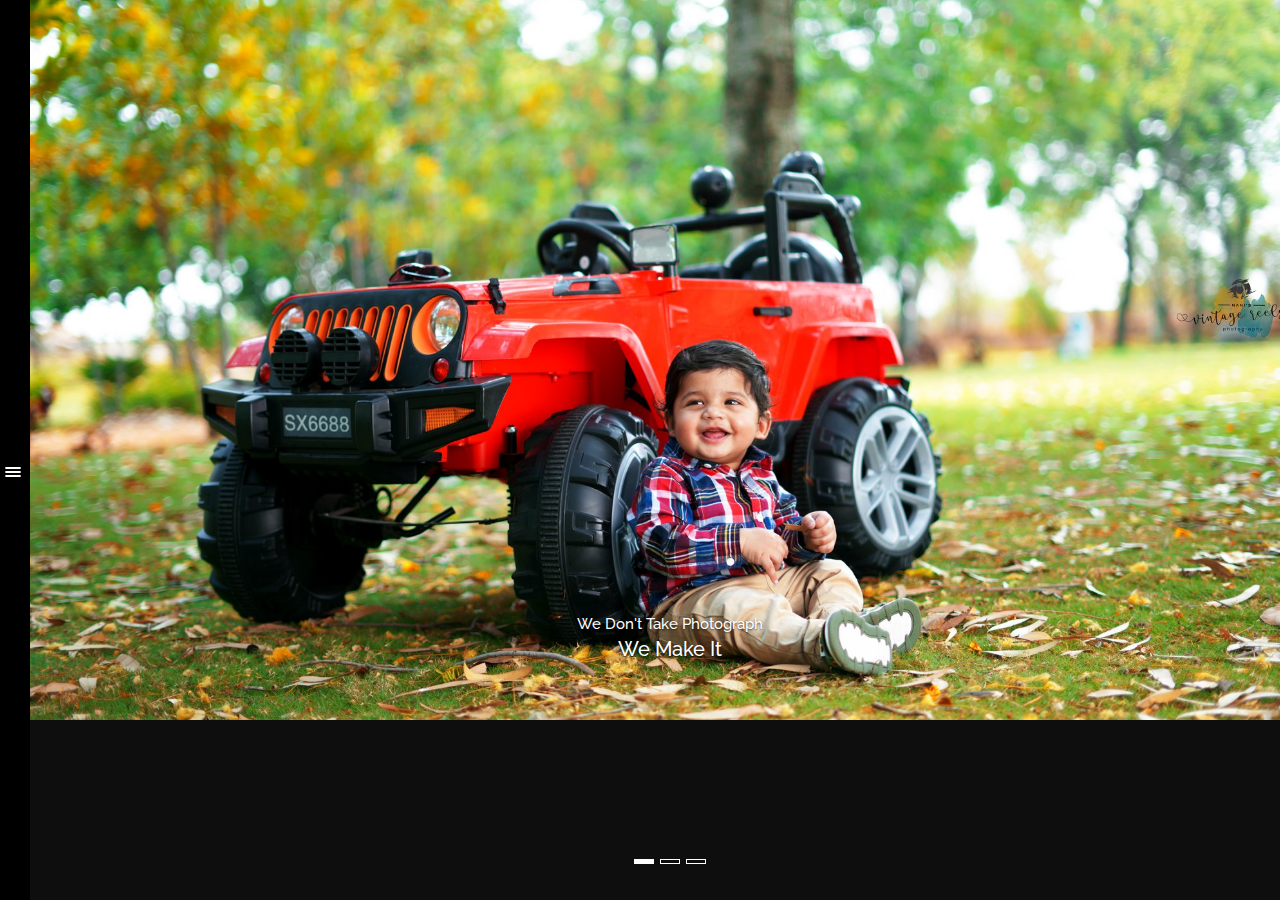
<file: index.html>
<!DOCTYPE html>
<html lang="en">
<meta http-equiv="content-type" content="text/html;charset=utf-8" />
<head>
    <meta charset="utf-8">
    <meta name="viewport" content="width=device-width, initial-scale=1.0">
    <meta name="description" content="">
    <meta name="author" content="">
    <link rel="shortcut icon" href="../../assets/ico/favicon.png">

    <title>VintageReels</title>
    <link rel="icon" href="assets/Vintagereels.jpg" type="image/x-icon" />
    <!-- Bootstrap core CSS -->
   
    <link rel="stylesheet" href="//maxcdn.bootstrapcdn.com/font-awesome/4.3.0/css/font-awesome.min.css">
    <link href="dist/css/jasny-bootstrap.min.css" rel="stylesheet">
    <link href='http://fonts.googleapis.com/css?family=Raleway' rel='stylesheet' type='text/css'>
    <link href="css/bootstrap.min.css" rel="stylesheet">
    <!-- Custom styles for this template -->
    <link href="css/navmenu-reveal.css" rel="stylesheet">
    <link href="css/style.css" rel="stylesheet">
    <!-- <link href="css/full-slider.css" rel="stylesheet"> -->
    

    <!-- HTML5 shim and Respond.js IE8 support of HTML5 elements and media queries -->
    <!--[if lt IE 9]>
      <script src="https://oss.maxcdn.com/libs/html5shiv/3.7.0/html5shiv.js"></script>
      <script src="https://oss.maxcdn.com/libs/respond.js/1.4.2/respond.min.js"></script>
    <![endif]-->
  </head>

  <body>
  <div class="bar">
    <button type="button" class="navbar-toggle" data-toggle="offcanvas" data-recalc="false" data-target=".navmenu" data-canvas=".canvas">
            <span class="icon-bar"></span>
            <span class="icon-bar"></span>
            <span class="icon-bar"></span>
    </button>
  </div>  
    <div class="navmenu navmenu-default navmenu-fixed-left">
      
     <ul class="nav navmenu-nav">
        <li><a href="index.html">Home</a></li>
        <li><a href="works.html">Works</a></li>
        <li><a href="gallery.html">Gallery</a></li>
        <!--<li><a href="blog.html">Blog</a></li>-->
        <li><a href="contact.html">Contact</a></li>
      </ul>
      <a class="navmenu-brand" href="#"><img src="assets/Vintagereels.jpg" width="160"></a>
      <div class="social">
        <a href="#"><i class="fa fa-twitter"></i></a>
        <a href="#"><i class="fa fa-facebook"></i></a>
        <a href="#"><i class="fa fa-instagram"></i></a>
        <a href="#"><i class="fa fa-pinterest-p"></i></a>
        <a href="#"><i class="fa fa-google-plus"></i></a>
        <a href="#"><i class="fa fa-skype"></i></a>
      </div>
      <div class="copyright-text">©Copyright <a href="https:vintagereels.com/"> VintageReels Photography</a> 2023</div>
    </div>

    <div id="myCarousel" class="canvas carousel slide" data-ride="carousel">
    <!-- Full Page Image Background Carousel Header -->
    
        <!-- Indicators -->
        <ol class="carousel-indicators xtra-border">
            <li data-target="#myCarousel" data-slide-to="0" class="active"></li>
            <li data-target="#myCarousel" data-slide-to="1"></li>
            <li data-target="#myCarousel" data-slide-to="2"></li>
        </ol>

        <!-- Wrapper for Slides -->
        <div class="carousel-inner" role="listbox">
            <div class="item active">
                <!-- Set the first background image using inline CSS below. -->
                <!-- <div class="fill" style="background-image:url('img/bg.jpg');"></div> -->
                <img src="assets/bg3.jpg" alt="First slide">
                <div class="carousel-caption">
                  <h2 class="sub-title-home">We Don't Take Photograph</h2>
                  <h1 class="title-home">We Make It</h1>
                </div>
            </div>
            <div class="item">
                <!-- Set the second background image using inline CSS below. -->
                <!-- <div class="fill" style="background-image:url('img/bg1.jpg');"></div> -->
                <img src="assets/bg1.jpg" alt="Second slide">
                <div class="carousel-caption">
                  <h2 class="sub-title-home">We Don't Take Photograph</h2>
                  <h1 class="title-home">We Make It</h1>
                </div>
            </div>
            <div class="item">
                <!-- Set the third background image using inline CSS below. -->
                <!-- <div class="fill" style="background-image:url('img/bg3.jpg');"></div> -->
                <img src="assets/bg4.jpg" alt="Third slide">
                <div class="carousel-caption">
                  <h2 class="sub-title-home">We Don't Take Photograph</h2>
                  <h1 class="title-home">We Make It</h1>
                </div>
            </div>
        </div>
    </header>
      <!-- <div class="navbar navbar-default navbar-fixed-top">
        
      </div> -->

      <div class="container page-container">
        <div class="home-page-header">
         
         <!-- <div class="col-md-4 col-md-offset-4"><img src="img/zigzag.png" width="400" height="30"></div> -->
        </div>
        
      </div><!-- /.container -->
    </div>
    

    <!-- Bootstrap core JavaScript
    ================================================== -->
    <!-- Placed at the end of the document so the pages load faster -->
    <script src="https://ajax.googleapis.com/ajax/libs/jquery/2.1.3/jquery.min.js"></script>
    <script src="dist/js/jasny-bootstrap.min.js"></script>
    <script type="text/javascript" src="js/bootstrap.min.js"></script>
    <script src="js/main.js"></script>
    <script>
    $('.carousel').carousel({
        interval: 2500 //changes the speed
    })
    </script>
  </body>
</html>
</file>
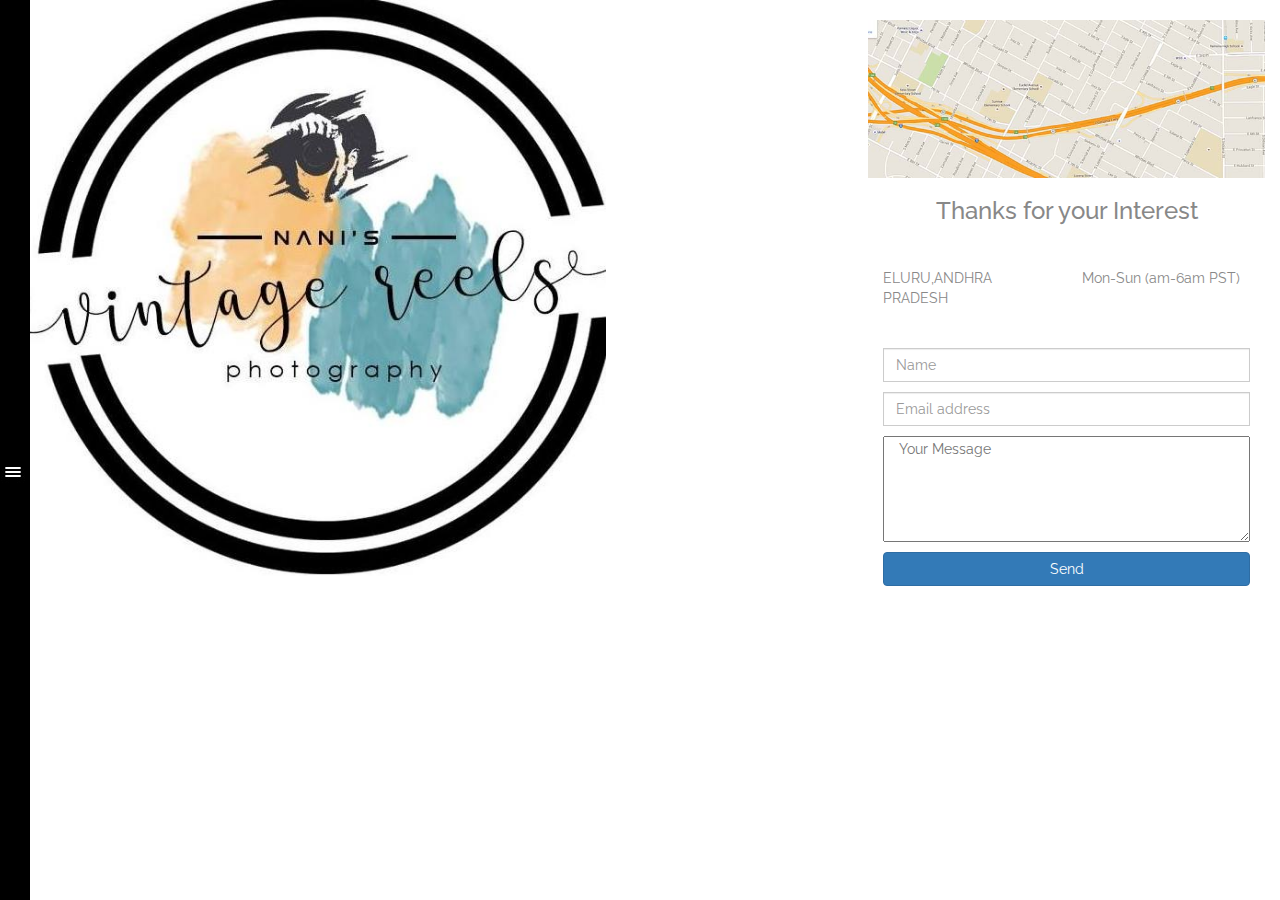
<file: contact.html>
<!DOCTYPE html>
<html lang="en">
  <meta http-equiv="content-type" content="text/html;charset=utf-8" />
  <head>
    <meta charset="utf-8" />
    <meta name="viewport" content="width=device-width, initial-scale=1.0" />
    <meta name="description" content="" />
    <meta name="author" content="" />
    <link rel="shortcut icon" href="../../assets/ico/favicon.png" />

    <title>VintageReels</title>
    <link rel="icon" href="assets/Vintagereels.jpg" type="image/x-icon" />
    <!-- Bootstrap core CSS -->

    <link
      rel="stylesheet"
      href="//maxcdn.bootstrapcdn.com/font-awesome/4.3.0/css/font-awesome.min.css"
    />
    <link href="dist/css/jasny-bootstrap.min.css" rel="stylesheet" />
    <link
      href="http://fonts.googleapis.com/css?family=Raleway"
      rel="stylesheet"
      type="text/css"
    />
    <link href="css/bootstrap.min.css" rel="stylesheet" />
    <!-- Custom styles for this template -->
    <link href="css/navmenu-reveal.css" rel="stylesheet" />
    <link href="css/style.css" rel="stylesheet" />
    <link href="css/full-slider.css" rel="stylesheet" />

    <!-- HTML5 shim and Respond.js IE8 support of HTML5 elements and media queries -->
    <!--[if lt IE 9]>
      <script src="https://oss.maxcdn.com/libs/html5shiv/3.7.0/html5shiv.js"></script>
      <script src="https://oss.maxcdn.com/libs/respond.js/1.4.2/respond.min.js"></script>
    <![endif]-->
  </head>

  <body class="contact-page">
    <div class="bar">
      <button
        type="button"
        class="navbar-toggle"
        data-toggle="offcanvas"
        data-recalc="false"
        data-target=".navmenu"
        data-canvas=".canvas"
      >
        <span class="icon-bar"></span>
        <span class="icon-bar"></span>
        <span class="icon-bar"></span>
      </button>
    </div>
    <div class="navmenu navmenu-default navmenu-fixed-left">
      <ul class="nav navmenu-nav">
        <li><a href="index.html">Home</a></li>
        <li><a href="works.html">Works</a></li>
        <li><a href="gallery.html">Gallery</a></li>
        <!--<li><a href="blog.html">Blog</a></li>-->
        <li><a href="contact.html">Contact</a></li>
      </ul>
      <a class="navmenu-brand" href="#"
        ><img src="assets/Vintagereels.jpg" width="160"
      /></a>
      <div class="social">
        <a href="#"><i class="fa fa-twitter"></i></a>
        <a href="#"><i class="fa fa-facebook"></i></a>
        <a href="#"><i class="fa fa-instagram"></i></a>
        <a href="#"><i class="fa fa-pinterest-p"></i></a>
        <a href="#"><i class="fa fa-google-plus"></i></a>
        <a href="#"><i class="fa fa-skype"></i></a>
      </div>
      <div class="copyright-text">
        ©Copyright <a href="https://themewagon.com/"> Vintagereels</a> 2024
      </div>
    </div>

    <div class="canvas contact-page">
      <div class="contact-bg col-md-8 col-sm-12">
        <img
          src="assets/Vintagereels.jpg"
          alt=""
          width="70%"
          height="100%"
          margin-right="-10%"
        />
      </div>
      <div class="col-md-4 col-sm-12 contact-bar">
        <img class="map-img" src="img/map.jpg" alt="" width="100%" />
        <h3 class="interest-text text-center">Thanks for your Interest</h3>
        <br />
        <div class="col-md-6 add-text">
         ELURU,ANDHRA PRADESH
        </div>
        <div class="col-md-6 add-text">
          Mon-Sun (am-6am PST)
        </div>
        <br />
        <div class="col-sm-12 col-md-12">
          <form method="post" action="contact.php">
            <div class="controls controls-row">
              <div class="">
                <input
                  id="name"
                  name="name"
                  type="text"
                  class="form-control"
                  placeholder="Name"
                />
              </div>
              <div class="">
                <input
                  id="email"
                  name="email"
                  type="email"
                  class="col-md-6 form-control"
                  placeholder="Email address"
                />
              </div>
            </div>
            <div class="controls">
              <textarea
                id="message"
                name="message"
                class="col-md-12"
                placeholder="Your Message"
                rows="5"
              ></textarea>
            </div>

            <div class="controls btn-full">
              <button
                id="contact-submit"
                name="submit"
                value="Submit"
                type="submit"
                class="btn btn-primary"
              >
                Send
              </button>
            </div>
          </form>
        </div>
      </div>
    </div>

    <!-- Bootstrap core JavaScript
    ================================================== -->
    <!-- Placed at the end of the document so the pages load faster -->
    <script src="https://ajax.googleapis.com/ajax/libs/jquery/2.1.3/jquery.min.js"></script>
    <script src="https://maxcdn.bootstrapcdn.com/bootstrap/3.3.5/js/bootstrap.min.js"></script>
    <script src="dist/js/jasny-bootstrap.min.js"></script>
  </body>
</html>
</file>
<file: css/navmenu-reveal.css>
html, body {
  height: 100%;
}

.navbar-toggle {
  float: left;
  margin-left: 15px;
}

.navmenu {
  z-index: 1;
}

.canvas {
  position: relative;
  left: 0;
  z-index: 2;
  min-height: 100%;
  padding: 50px 0 0 0;
  background: #fff;
}

@media (min-width: 0) {
  .navbar-toggle {
    display: block; /* force showing the toggle */
  }
}

@media (min-width: 992px) {
  body {
    padding: 0;
  }
  .navbar {
    right: auto;
    background: none;
    border: none;
  }
  .canvas {
    padding: 0;
  }
}
</file>
<file: css/style.css>
/*  ################################################################

  File Name: style.css
  Template Name: Photography
  Author: ThemeWagon.com
  
################################################################# */ 

/* ----------------------------------------------------
  General
------------------------------------------------------- */

body{
  font-family: 'Raleway', sans-serif;
}
.bar {
  background-color: black;
  height: 200%;
  width: 30px;
  position: fixed;
}

.canvas.canvas-slid {
  left: 245px;
}
.social {
  /* margin: -25px 55px 21px; */
  border-bottom: 1px solid;
  border-top: 1px solid;
  padding: 6px 10px;
  margin: -23px auto 23px;
  text-align: center;
}
.canvas{
   background: rgb(15, 14, 14);
   color: rgb(136, 136, 136);
}

a.navmenu-brand {
  margin: 51px 0 80px;
}
.canvas {
  position: relative;
  left: 30px;

}
.navmenu.navmenu-default.navmenu-fixed-left {
  margin-left: 30px;
  padding-top: 35px;
  position: absolute;
  /* z-index: 99; */
}
.navbar.navbar-default button {
  position: absolute !important;
  top: 50%;
}



html{
  overflow-x: hidden;
}
.social i.fa {
  padding: 8px;
  cursor: pointer;
}

.social i.fa:hover {
  color: white;
  transition:.3s;
}

/* ----------------------------------------------------
  Main Page Content
------------------------------------------------------- */

.home-page-header {
  position: fixed;
  /* top: 75%; */
  left: 76px;
  right: 0;
  text-align: center;
  margin: 0 auto;
}
.home-page-header1 {
  position: absolute;
   top: 75%; 
  left: 16px;
  right: 0;
  text-align: center;
  margin: 0 auto;
}
h1.title-home {
  color: white;
  font-size: 20px;
}
h2.sub-title-home {
  color: white;
  margin-bottom: -15px;
  font-size: 15px;
}


.copyright-text {
  text-align: center;
  color: rgba(255, 228, 196, 0.21);
}

li.category-item a {
    color: #888888;
}
li.category-item a:hover {
   color: #337ab7;
}

/* ----------------------------------------------------
  Gallery
------------------------------------------------------- */

/* ---- grid ---- */

.grid {
  /* background: #DDD; */
  max-width: 1200px;
}
/* clear fix */

.grid:after {
  content: '';
  display: block;
  clear: both;
}
/* ---- .grid-item ---- */

.grid-item {
  float: left;
  width: 100px;
  height: 100px;
  background: #0D8;
  border: 2px solid white;
  border-color: white;
}

.grid-item--width2 {
  width: 200px;
}

.grid-item--height2 {
  height: 200px;
}

/* ----------------------------------------------------
  Blog
------------------------------------------------------- */
.blog-post {
  width: 330px;
  padding: 27px 0px 0 24px;
  float: left;
}
p.blog-text {
  padding: 0px 0px;
}
.canvas.col-md-3.container.page-container.sidebar {
  position: fixed;
}

p.blog-post-sub-title.text-center {
  margin-top: 20px;
  color: burlywood;
  font-weight: bold;
}
.title-divider {
  border-top: 2px solid;
  display: block;
  max-width: 60px;
  margin: 0 auto 15px;
  color: rgba(184, 177, 168, 1);
}
h3.blog-post-title {
  margin-top: 0px;
}


/* ----------------------------------------------------
  Sidebar
------------------------------------------------------- */

.post-category {
  text-align: left;
  padding: 13px 13px 0 21px;
  text-transform: uppercase;
}
li.category-item {
  list-style: none;
  margin-left: -30px;
}
.category-item i.fa.fa-angle-right {
  margin-right: 20px;
}
h4.sidebar-title {
  margin-bottom: 10px;
}
h4.sidebar-title {
  text-transform: uppercase;
  text-align: left;
}
p.blog-text {
  text-align: left;
}
h4.left-side.sidebar-title {
  margin-top: -8px;
}
.blog-post-single {
  margin-top: 23px;
}


#imagelightbox
{
    position: fixed;
    z-index: 9999;
 
    -ms-touch-action: none;
    touch-action: none;
}

/* ----------------------------------------------------
  Contact
------------------------------------------------------- */


.contact-bg.col-md-8.col-sm-12 {
  position: relative;
  left: -15px;
}

.col-md-4.col-sm-12.contact-bar img {
  position: relative;
  left: -15px;
  /* width: 450px; */
}
.col-md-4.col-sm-12.contact-bar {
   /* margin-left: -29px; */ 
  background-color: white;
  
   height: 713px;
}
input#name, input#email {
  margin-bottom: 10px;
  border-radius: 0px;
}
form {
  margin-top: 20px;
}
button#contact-submit {
  margin-top: 10px;
  width: 100%;
}
.btn-primary:hover {
  color: #fff;
  background-color: #000000;
  border-color: #204d74;
  transition: .5s;
}
.col-md-6.add-text {
  margin: 14px 0 20px;
}



body.contact-page {
    background-color: white;
}
textarea#message {
    width: 100%;
}
.canvas.contact-page {
    background-color: white;
}

.carousel-indicators li {
  border-radius: 0px;
  width: 20px;
  height: 5px;
}

.carousel-indicators .active {
  width: 20px;
  height: 5px;
  margin: 1px;
}

.carousel-inner>.item>img {
  min-width: 80%;
  max-height: 50%;
}


/* ----------------------------------------------------
  Responsive
------------------------------------------------------- */

@media (min-width: 1100px){
  p.blog-text-single {
    width: 95%;
    text-align: justify;
  
    margin-top: 20px;
    padding: 0 60px;
    font-size: 17px;
    line-height: 27px;
    letter-spacing: 1px;
}
}
@media (min-width: 1200px){
.canvas.gallery {
  margin-top: -20px;
  padding: 10px;
  /* margin-bottom: 28px; */
}
}
@media (max-width: 1090){
  div.canvas {
    margin-top: -50px !important;
    height: 110% !important;
  }
  .carousel, .item, .active {
  height: 110% !important;
  margin-top: -50px !important;
}
}

@media (min-width: 100px){
  button.navbar-toggle {
    width: 40px;
    background:url(../img/navicon.jpg);
    z-index: 9;
    color: black;
    position: fixed;
    top: 50%;
    left: -15px;
    background-repeat: no-repeat;
  }
  }
@media (max-width: 1100px){
  .navbar.navbar-default.navbar-fixed-top {
      margin-top: -50px;
    }
}

@media (max-width: 400px){
    .blog-post {
      width: 100%;
      padding: 0;
      float: left;
  }
}
@media (max-width: 668px){
    #gallery-content {
      float: left;
      width: 100%;
      margin-top: 69px;
  }
  #gallery-header-center-right {
    float: left !important;
    width: 100% !important;
    padding: 0;
  }
  .gallery-header-center-right-links-current {
    color: #FFFFFF;
     background-color: transparent !important; 
}
.gallery-header-center-right-links:hover {
    background-color: transparent !important;
}

}
@media (max-width:400px){
    .gallery-header-center-right-links {
      padding-right: 1px !important;
      padding-left: 1px !important;
  }
  #gallery-content-center img {
    width: 100% !important;
    margin-bottom: 10px;
    margin-left: -14px !important;
}
h3.blog-post-title {
    margin-top: 0px;
    text-align: center;
}
.photostack figure {
    width: 100%;
     height: auto; 
    position: relative;
    display: inline-block;
    background: none !important; 
    padding: 26px !important;
    text-align: center;
    margin: 5px;
}

}



@media (min-width:991px){
.col-md-4.col-sm-12.contact-bar {
    margin-left: -30px;
    background-color: white;
}
.col-md-4.col-sm-12.contact-bar img {
    position: relative;
    left: 0 !important;
    margin-top: 20px;
}
}
@media (max-width:991px){
  body.contact-page div.canvas {
      margin-top: -50px !important;
      height: 110% !important;
  }
}

@media (min-width: 1100px){
  span.prev-buttton {
      background-color: black;
      padding: 5px;
      float: left;
      cursor: pointer;
      margin:10px 0 20px;
  }
  span.next-buttton {
      background-color: black;
      padding: 5px;
      float: right;
      cursor: pointer;
      margin:10px 0 20px;
  }
}
@media (max-width: 1099px){
  span.prev-buttton {
      background-color: black;
      padding: 5px;
      cursor: pointer;
      float: left;
      margin:10px 20px 20px 10px;
  }
  span.next-buttton {
      background-color: black;
      padding: 5px;
      cursor: pointer;
      float: right;
      margin:10px 40px 20px;
  }
}
</file>
<file: css/full-slider.css>
/*!
 * Start Bootstrap - Full Slider HTML Template (http://startbootstrap.com)
 * Code licensed under the Apache License v2.0.
 * For details, see http://www.apache.org/licenses/LICENSE-2.0.
 */

html,
body {
    height: 100%;
}

.carousel,
.item,
.active {
    height: 100%;
}

.carousel-inner {
    height: 100%;
}

/* Background images are set within the HTML using inline CSS, not here */

.fill {
    width: 100%;
    height: 100%;
    background-position: center;
    -webkit-background-size: cover;
    -moz-background-size: cover;
    background-size: cover;
    -o-background-size: cover;
}

footer {
    margin: 50px 0;
}
@media (max-width: 1090px){
    div.canvas {
      /*margin-top: -50px !important;*/
      height: 110% !important;
    }
    .carousel, .item, .active {
  height: 110% !important;
  margin-top: -50px !important;
}
}
/* Fade transition for carousel items */
.carousel .item {
    -webkit-transition: opacity 3s; 
    -moz-transition: opacity 3s; 
    -ms-transition: opacity 3s; 
    -o-transition: opacity 3s; 
    transition: opacity 3s;
    transition:.6s;
}
.carousel .active.left {
    left:0;opacity:0;z-index:2;
}
.carousel .next {
    left:0;opacity:1;z-index:1;
}
</file>
